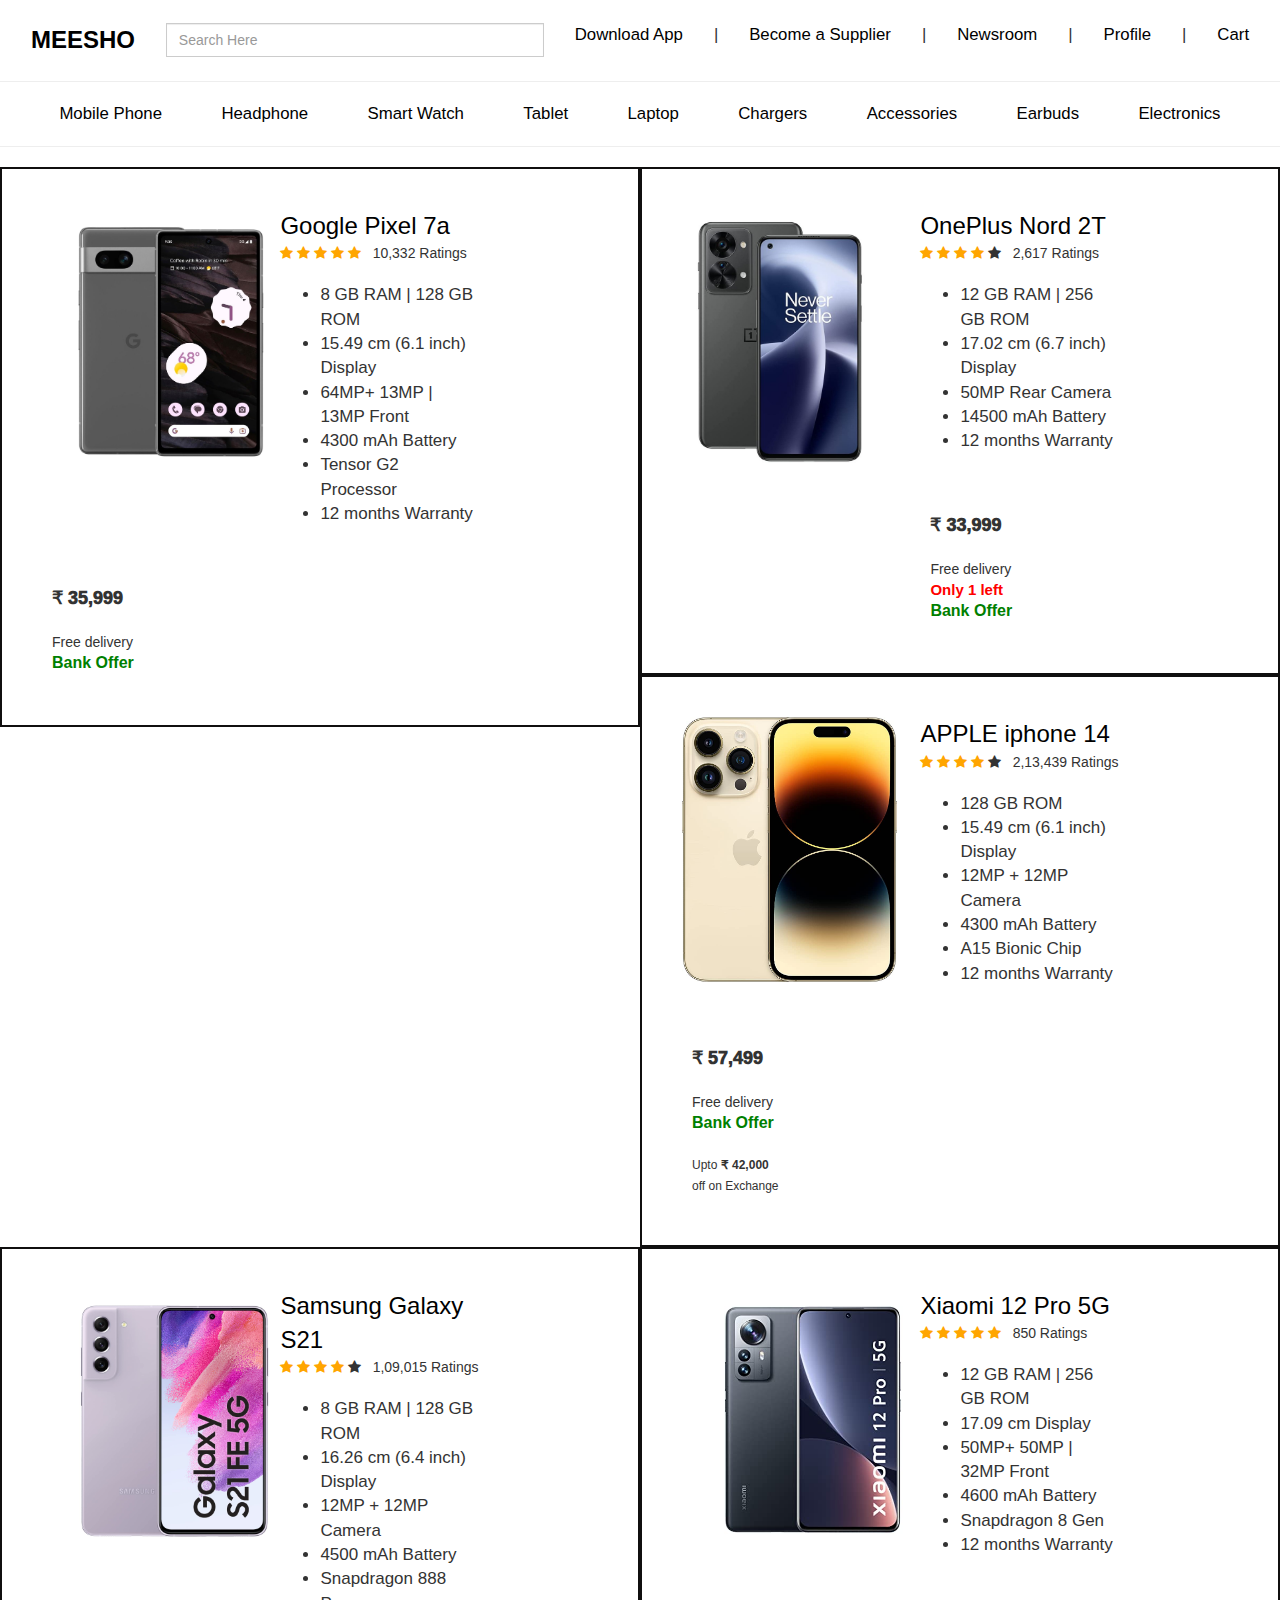
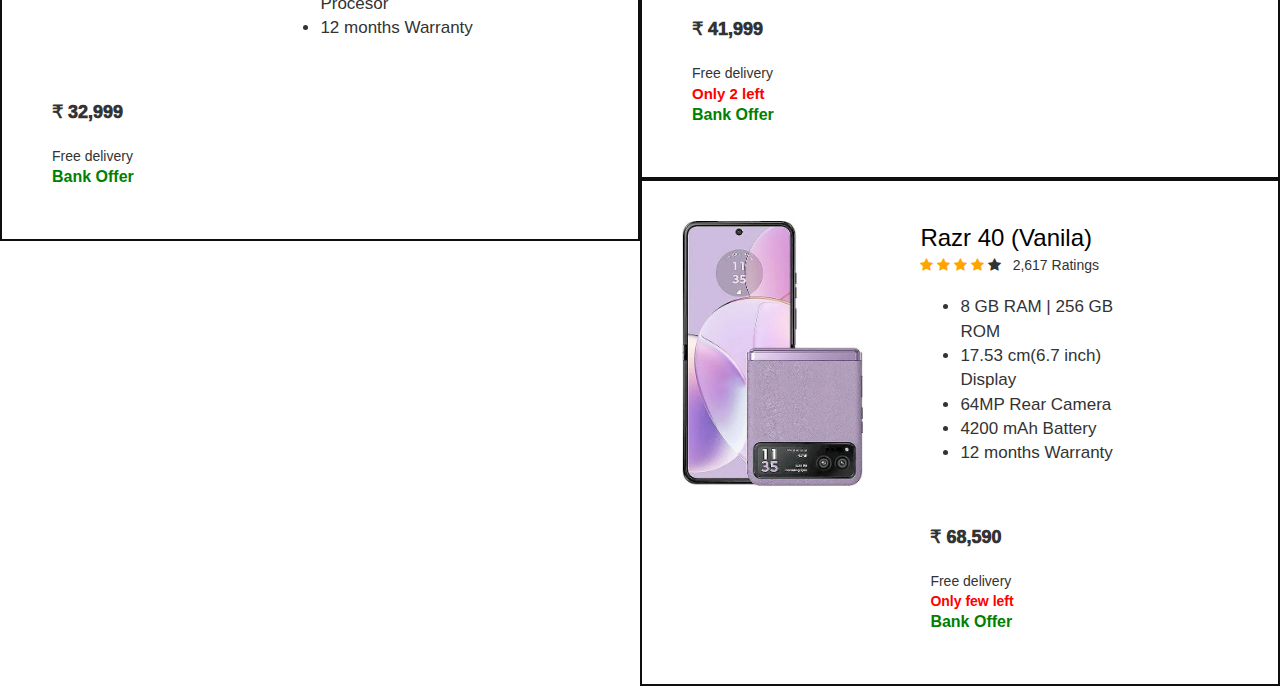
<file: index.html>
<!DOCTYPE html>
<html>

<head>
    <link rel="stylesheet" href="style-Homepage.css">
    <link rel="stylesheet" href="https://maxcdn.bootstrapcdn.com/bootstrap/3.4.1/css/bootstrap.min.css">
    <link rel="stylesheet" href="https://cdnjs.cloudflare.com/ajax/libs/font-awesome/4.7.0/css/font-awesome.min.css">
    <title>Home Page</title>
    <link rel="icon" type="image/x-icon" href="../images/icons/icons8-buying-48.png">
</head>

<body>
    <div class="div-nav1">
        <nav class="flex-container">
            <div><a href="./index.html" class="logo-name"
                    style="font-family:Verdana, Geneva, Tahoma, sans-serif; font-weight: 900; font-size: x-large; text-decoration: none;">MEESHO</a>
            </div>
            <div class="input-group">

                <input id="search-focus" type="search" id="form1" class="form-control"
                    placeholder="Search Here" />

            </div>
            <div><a href="#" style={{text-decoration: none}}>Download App</a></div> |
            <div><a href="#" style="text-decoration: none;">Become a Supplier</a></div> |
            <div><a href="#" style="text-decoration: none;">Newsroom</a></div> |
            <div>
                <a href="./Profile/profile.html" style="text-decoration: none;">Profile</a>
                <!--<svg src = "icons8-test-account-30.png" iconsize="20"></svg>-->
            </div> |
            <div><a href="./cart/cart.html" style="text-decoration: none;">Cart</a></div>

        </nav>

    </div>
    <hr>
    <div>
        <nav class="flex-container">
            <div><a href="#" class="none_underline" style="text-decoration: none;">Mobile Phone</a></div>
            <div><a href="#" style="text-decoration: none;">Headphone</a></div>
            <div><a href="#" style="text-decoration: none;">Smart Watch</a></div>
            <div><a href="#" style="text-decoration: none;">Tablet</a></div>
            <div><a href="#" style="text-decoration: none;">Laptop</a></div>
            <div><a href="#" style="text-decoration: none;">Chargers</a></div>
            <div><a href="#" style="text-decoration: none;">Accessories</a></div>
            <div><a href="#" style="text-decoration: none;">Earbuds</a></div>
            <div><a href="#" style="text-decoration: none;">Electronics</a></div>

        </nav>

    </div>
    <hr>
    <div>
        <div class="Products">
            <!--Product1-->
            <div class="float-child ">
                
                <div class="float-child1 ">
                    <img class="img-class" src="./images/Products/google-7a.jpg" alt="google-7a">
                </div>
                <div class="float-child1 ">
                    <a href="./Detailed-Products/google-pixel-7a.html" style="font-size:x-large; text-decoration: none; color: black;">Google Pixel 7a</a>
                    <br>
                    <span class="fa fa-star checked"></span>
                    <span class="fa fa-star checked"></span>
                    <span class="fa fa-star checked"></span>
                    <span class="fa fa-star checked"></span>
                    <span class="fa fa-star checked"></span> &nbsp;
                    <span>10,332 Ratings</span>
                    <br><br>
                    <ul class="ul-element">
                        <li>8 GB RAM | 128 GB ROM</li>
                        <li>15.49 cm (6.1 inch) Display</li>
                        <li>64MP+ 13MP | 13MP Front</li>
                        <li>4300 mAh Battery</li>
                        <li>Tensor G2 Processor</li>
                        <li>12 months Warranty</li>
                    </ul>

                </div>
                <div style="float: left; padding: 30px; font-size: 14px;">
                    <span style="font-weight:1000; font-size: large;">&#8377 35,999</span><br>
                    <br>
                    <span>Free delivery</span><br>

                    <!--<span style="font-weight: bold; color: red  ; font-size: 15px;">Only 1 left</span><br>-->

                    <span style="font-weight: bold ; color:green; font-size: 16px;">Bank Offer</span>

                </div>


            </div>

            <!--product2-->
            <div class="float-child ">
                
                <div class="float-child1 ">
                    <img class="img-class" src="./images/Products/OnePlusNord2T.jpg" alt="OnePlusNord2T">
                </div>
                <div class="float-child1 ">
                    <a href="./Detailed-Products/oneplus-nord-2t.html" style="font-size:x-large; text-decoration: none; color: black;">OnePlus Nord 2T</a>
                    <br>
                    <span class="fa fa-star checked"></span>
                    <span class="fa fa-star checked"></span>
                    <span class="fa fa-star checked"></span>
                    <span class="fa fa-star checked"></span>
                    <span class="fa fa-star"></span> &nbsp;
                    <span>2,617 Ratings</span>
                    <br><br>
                    <ul class="ul-element">
                        <li>12 GB RAM | 256 GB ROM</li>
                        <li>17.02 cm (6.7 inch) Display</li>
                        <li>50MP Rear Camera</li>
                        <li>14500 mAh Battery</li>
                        <li>12 months Warranty</li>
                    </ul>

                </div>
                <div style="float: left; padding: 30px; font-size: 14px;">
                    <span style="font-weight:1000; font-size: large;">&#8377 33,999</span><br>
                    <br>
                    <span>Free delivery</span><br>

                    <span style="font-weight: bold; color: red  ; font-size: 15px;">Only 1 left</span><br>

                    <span style="font-weight: bold ; color: green; font-size: 16px;">Bank Offer</span>

                </div>


            </div>
        </div>
        <div class="Products">
            <!--Product3-->
            <div class="float-child ">
                
                <div class="float-child1 ">
                    <img class="img-class" src="./images/Products/apple-14.jpg" alt="google-7a">
                </div>
                <div class="float-child1 ">
                    <a href="./Detailed-Products/apple-iphone-14.html" style="font-size:x-large; text-decoration: none; color: black;">APPLE iphone 14</a>
                    <br>
                    <span class="fa fa-star checked"></span>
                    <span class="fa fa-star checked"></span>
                    <span class="fa fa-star checked"></span>
                    <span class="fa fa-star checked"></span>
                    <span class="fa fa-star "></span> &nbsp;
                    <span>2,13,439 Ratings</span>
                    <br><br>
                    <ul class="ul-element">
                        <li>128 GB ROM</li>
                        <li>15.49 cm (6.1 inch) Display</li>
                        <li>12MP + 12MP Camera</li>
                        <li>4300 mAh Battery</li>
                        <li>A15 Bionic Chip</li>
                        <li>12 months Warranty</li>
                    </ul>

                </div>
                <div style="float: left; padding: 30px; font-size: 14px;">
                    <span style="font-weight:1000; font-size: large;">&#8377 57,499</span><br>
                    <br>
                    <span>Free delivery</span><br>

                    <!--<span style="font-weight: bold; color: red  ; font-size: 15px;">Only 1 left</span><br>-->

                    <span style="font-weight: bold ; color: green; font-size: 16px;">Bank Offer</span><br><br>
                    <span style="font-size: 12px;">Upto <b>&#8377 42,000 </b> <br>off on Exchange</span><br>

                </div>


            </div>

            <!--product4-->
            <div class="float-child ">
                
                <div class="float-child1 ">
                    <img class="img-class" src="./images/Products/samsung-galaxy-s21.jpg" alt="OnePlusNord2T">
                </div>
                <div class="float-child1 ">
                    <a href="./Detailed-Products/samsung-galaxy-s21.html" style="font-size:x-large; text-decoration: none; color: black;">Samsung Galaxy S21</a>
                    <br>
                    <span class="fa fa-star checked"></span>
                    <span class="fa fa-star checked"></span>
                    <span class="fa fa-star checked"></span>
                    <span class="fa fa-star checked"></span>
                    <span class="fa fa-star"></span> &nbsp;
                    <span>1,09,015 Ratings</span>
                    <br><br>
                    <ul class="ul-element">
                        <li>8 GB RAM | 128 GB ROM</li>
                        <li>16.26 cm (6.4 inch) Display</li>
                        <li>12MP + 12MP Camera</li>
                        <li>4500 mAh Battery</li>
                        <li>Snapdragon 888 Procesor</li>
                        <li>12 months Warranty</li>
                    </ul>

                </div>
                <div style="float: left; padding: 30px; font-size: 14px;">
                    <span style="font-weight:1000; font-size: large;">&#8377 32,999</span><br>
                    <br>
                    <span>Free delivery</span><br>

                    <!--<span style="font-weight: bold; color: red  ; font-size: 15px;">Only 1 left</span><br>-->

                    <span style="font-weight: bold ; color: green; font-size: 16px;">Bank Offer</span>

                </div>


            </div>
        </div>

        <div class="Products">
            <!--Product5-->
            <div class="float-child ">
                
                <div class="float-child1 ">
                    <img class="img-class" src="./images/Products/xiaomi-12-pro.jpg" alt="xiaomi-12-pro">
                </div>
                <div class="float-child1 ">
                    <a href="./Detailed-Products/xiaomi-12-pro.html" style="font-size:x-large; text-decoration: none; color: black;">Xiaomi 12 Pro 5G</a>
                    <br>
                    <span class="fa fa-star checked"></span>
                    <span class="fa fa-star checked"></span>
                    <span class="fa fa-star checked"></span>
                    <span class="fa fa-star checked"></span>
                    <span class="fa fa-star checked"></span> &nbsp;
                    <span>850 Ratings</span>
                    <br><br>
                    <ul class="ul-element">
                        <li>12 GB RAM | 256 GB ROM</li>
                        <li>17.09 cm  Display</li>
                        <li>50MP+ 50MP | 32MP Front</li>
                        <li>4600 mAh Battery</li>
                        <li>Snapdragon 8 Gen </li>
                        <li>12 months Warranty</li>
                    </ul>

                </div>
                <div style="float: left; padding: 30px; font-size: 14px;">
                    <span style="font-weight:1000; font-size: large;">&#8377 41,999</span><br>
                    <br>
                    <span>Free delivery</span><br>

                    <span style="font-weight: bold; color: red  ; font-size: 15px;">Only 2 left</span><br>

                    <span style="font-weight: bold ; color: green; font-size: 16px;">Bank Offer</span>

                </div>


            </div>

            <!--product6-->
            <div class="float-child ">
                
                <div class="float-child1 ">
                    <img class="img-class" src="./images/Products/razr.jpg" alt="OnePlusNord2T">
                </div>
                <div class="float-child1 ">
                    <a href="./Detailed-Products/razr-40.html" style="font-size:x-large; text-decoration: none; color: black;">Razr 40 (Vanila)</a>
                    <br>
                    <span class="fa fa-star checked"></span>
                    <span class="fa fa-star checked"></span>
                    <span class="fa fa-star checked"></span>
                    <span class="fa fa-star checked"></span>
                    <span class="fa fa-star"></span> &nbsp;
                    <span>2,617 Ratings</span>
                    <br><br>
                    <ul class="ul-element">
                        <li>8 GB RAM | 256 GB ROM</li>
                        <li>17.53 cm(6.7 inch) Display</li>
                        <li>64MP Rear Camera</li>
                        <li>4200 mAh Battery</li>
                        <li>12 months Warranty</li>
                    </ul>

                </div>
                <div style="float: left; padding: 30px; font-size: 14px;">
                    <span style="font-weight:1000; font-size: large;">&#8377 68,590</span><br>
                    <br>
                    <span>Free delivery</span><br>

                    <span style="font-weight: bold; color: red  ; font-size: 14px;">Only few left</span><br>

                    <span style="font-weight: bold ; color: green; font-size: 16px;">Bank Offer</span>

                </div>


            </div>
        </div>
    </div>



</body>

</html>
</file>
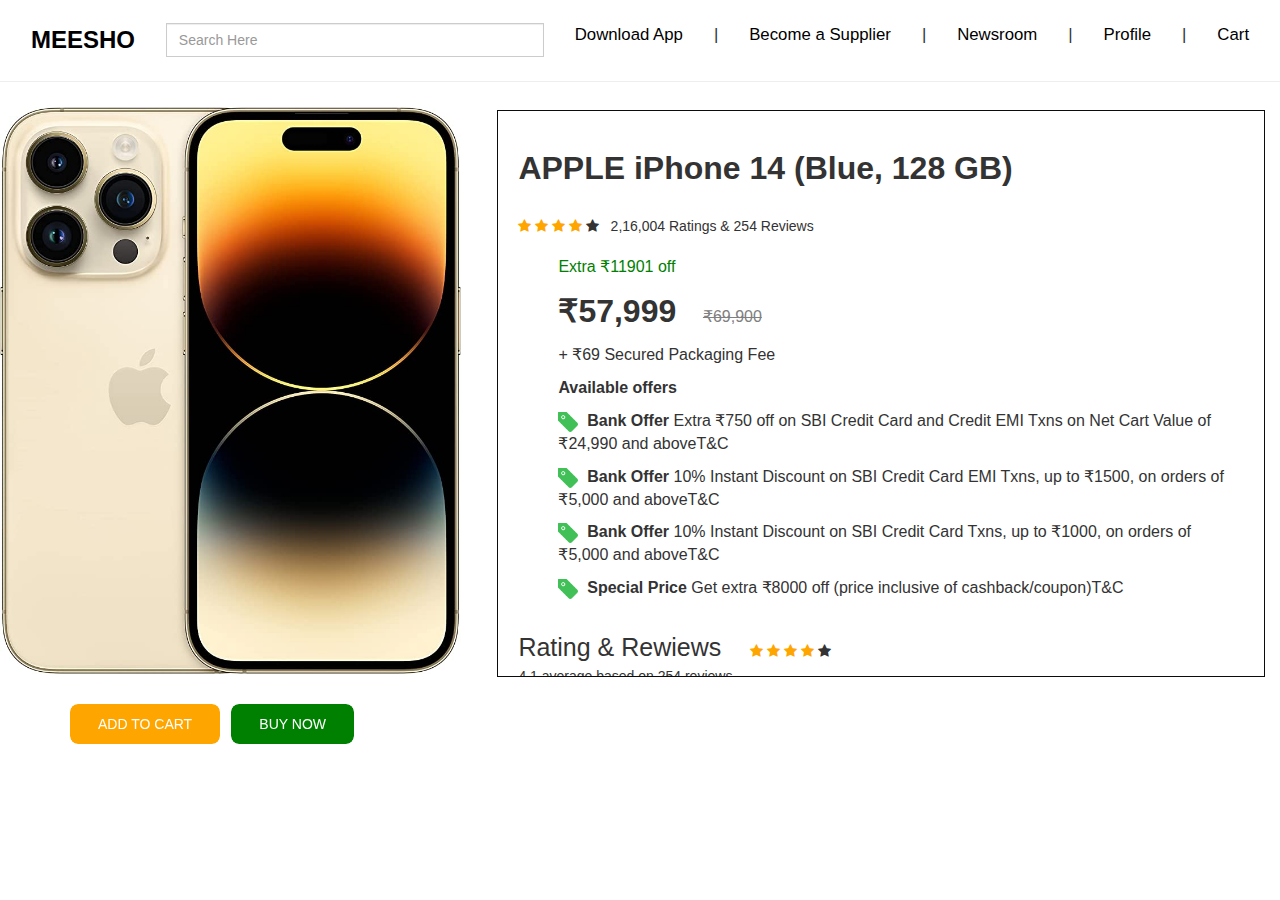
<file: Detailed-Products/apple-iphone-14.html>
<!DOCTYPE html>
<html>

<head>
    <title>APPLE iphone 14</title>
    <link rel="icon" type="image/x-icon" href="../images/icons/icons8-buying-48.png">
    <link rel="stylesheet" href="./style-google.css">
    <link rel="stylesheet" href="https://maxcdn.bootstrapcdn.com/bootstrap/3.4.1/css/bootstrap.min.css">
    <link rel="stylesheet" href="https://cdnjs.cloudflare.com/ajax/libs/font-awesome/4.7.0/css/font-awesome.min.css">
</head>

<body>
    <div class="div-nav1">
        <nav class="flex-container">
            <div><a href="../index.html" class="logo-name"
                    style="font-family:Verdana, Geneva, Tahoma, sans-serif; font-weight: 900; font-size: x-large; text-decoration: none;">MEESHO</a>
            </div>
            <div class="input-group">

                <input id="search-focus" type="search" id="form1" class="form-control"
                    placeholder="Search Here" />

            </div>
            <div><a href="#" style="text-decoration: none;">Download App</a></div> |
            <div><a href="#" style="text-decoration: none;">Become a Supplier</a></div> |
            <div><a href="#" style="text-decoration: none;">Newsroom</a></div> |
            <div>
                <a href="../Profile/profile.html" style="text-decoration: none;">Profile</a>
                <!--<svg src = "icons8-test-account-30.png" iconsize="20"></svg>-->
            </div> |
            <div><a href="../cart/cart.html" style="text-decoration: none;">Cart</a></div>

        </nav>

    </div>
    <hr>

    <div style="display: flex;">
        <div class="img-div">
            <div>
                <img class="img-class" style={{ marginLeft: '1.5cm' }}  src="../images/Products/apple-14.jpg" alt="">
            </div>
            <div>
                <button class="button" style="margin-left: 70px;margin-top: 30px;">ADD TO CART</button>
                <button class="button" style="float: right;background:green; margin-right: 30px;margin-top: 30px;">BUY
                    NOW</button>
            </div>
        </div>

        <div class="content-div">
            <h3 style="font-weight: bolder; font-size: xx-large;"> APPLE iPhone 14 (Blue, 128 GB)</h3>
            <br>
            <span class="fa fa-star checked"></span>
            <span class="fa fa-star checked"></span>
            <span class="fa fa-star checked"></span>
            <span class="fa fa-star checked"></span>
            <span class="fa fa-star "></span> &nbsp;
            <span>2,16,004 Ratings & 254 Reviews</span>
            <br><br>

            <ul>
                <li style="color: green;">Extra ₹11901 off</li>
                <li style="font-size: xx-large; font-weight: bold;">₹57,999 &nbsp; <del
                        style="font-size: medium;font-weight:100 ; color: grey;">₹69,900</del></li>
                <!--<li style="color: green;" >18% off</li>-->
                <li>+ ₹69 Secured Packaging Fee</li>
                <li style="font-weight: bold;">Available offers</li>
                <li> <img style="height: 20px;" src="../images/icons/icons8-label-32.png" alt=""> &nbsp;<b>Bank
                        Offer</b> Extra ₹750 off on SBI Credit Card and Credit EMI Txns on Net Cart Value of ₹24,990 and
                    aboveT&C</li>
                <li><img style="height: 20px;" src="../images/icons/icons8-label-32.png" alt=""> &nbsp;<b>Bank Offer</b>
                    10% Instant Discount on SBI Credit Card EMI Txns, up to ₹1500, on orders of ₹5,000 and aboveT&C</li>
                <li><img style="height: 20px;" src="../images/icons/icons8-label-32.png" alt=""> &nbsp;<b>Bank Offer</b>
                    10% Instant Discount on SBI Credit Card Txns, up to ₹1000, on orders of ₹5,000 and aboveT&C</li>
                <li><img style="height: 20px;" src="../images/icons/icons8-label-32.png" alt=""> &nbsp;<b>Special
                        Price</b> Get extra ₹8000 off (price inclusive of cashback/coupon)T&C</li>
            </ul>
            <br>
            <span class="heading">Rating & Rewiews</span>
            <span class="fa fa-star checked"></span>
            <span class="fa fa-star checked"></span>
            <span class="fa fa-star checked"></span>
            <span class="fa fa-star checked"></span>
            <span class="fa fa-star"></span>
            <p>4.1 average based on 254 reviews.</p>
            <hr style="border:3px solid #f1f1f1">

            <div class="row" style="margin-left: 10px; margin-right: 10px;">
                <div class="side">
                    <div>5 star</div>
                </div>
                <div class="middle">
                    <div class="bar-container">
                        <div class="bar-5"></div>
                    </div>
                </div>
                <div class="side right">
                    <div>150</div>
                </div>
                <div class="side">
                    <div>4 star</div>
                </div>
                <div class="middle">
                    <div class="bar-container">
                        <div class="bar-4"></div>
                    </div>
                </div>
                <div class="side right">
                    <div>63</div>
                </div>
                <div class="side">
                    <div>3 star</div>
                </div>
                <div class="middle">
                    <div class="bar-container">
                        <div class="bar-3"></div>
                    </div>
                </div>
                <div class="side right">
                    <div>15</div>
                </div>
                <div class="side">
                    <div>2 star</div>
                </div>
                <div class="middle">
                    <div class="bar-container">
                        <div class="bar-2"></div>
                    </div>
                </div>
                <div class="side right">
                    <div>6</div>
                </div>
                <div class="side">
                    <div>1 star</div>
                </div>
                <div class="middle">
                    <div class="bar-container">
                        <div class="bar-1"></div>
                    </div>
                </div>
                <div class="side right">
                    <div>20</div>
                </div>
            </div>

        </div>

    </div>

</body>

</html>
</file>
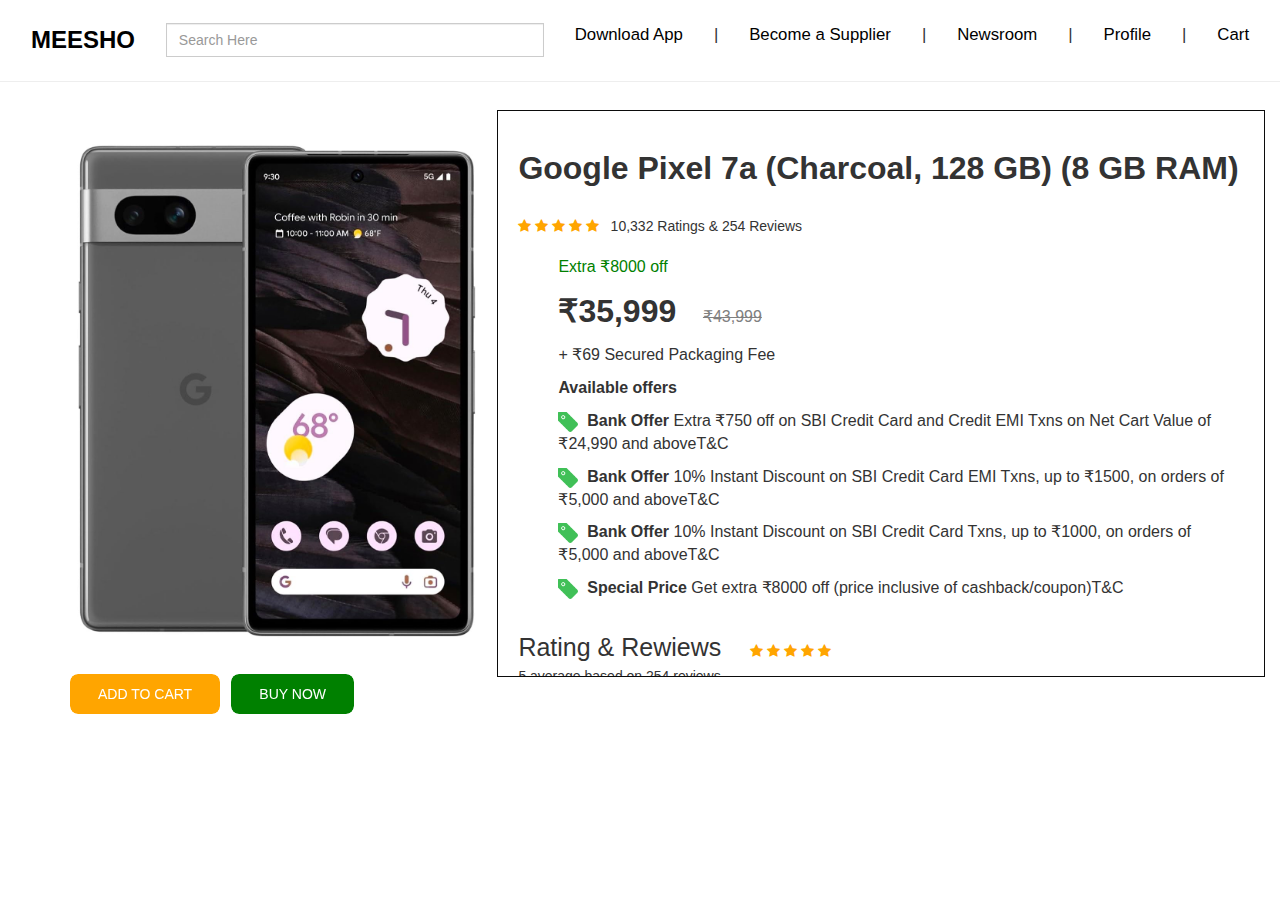
<file: Detailed-Products/google-pixel-7a.html>
<!DOCTYPE html>
<html>

<head>
    <title>Google Pixel 7a</title>
    <link rel="icon" type="image/x-icon" href="../images/icons/icons8-buying-48.png">
    <link rel="stylesheet" href="./style-google.css">
    <link rel="stylesheet" href="https://maxcdn.bootstrapcdn.com/bootstrap/3.4.1/css/bootstrap.min.css">
    <link rel="stylesheet" href="https://cdnjs.cloudflare.com/ajax/libs/font-awesome/4.7.0/css/font-awesome.min.css">
</head>

<body>
    <div class="div-nav1">
        <nav class="flex-container">
            <div><a href="../index.html" class="logo-name"
                    style="font-family:Verdana, Geneva, Tahoma, sans-serif; font-weight: 900; font-size: x-large; text-decoration: none;">MEESHO</a>
            </div>
            <div class="input-group">

                <input id="search-focus" type="search" id="form1" class="form-control"
                    placeholder="Search Here" />

            </div>
            <div><a href="#" style="text-decoration: none;">Download App</a></div> |
            <div><a href="#" style="text-decoration: none;">Become a Supplier</a></div> |
            <div><a href="#" style="text-decoration: none;">Newsroom</a></div> |
            <div>
                <a href="../Profile/profile.html" style="text-decoration: none;">Profile</a>
                <!--<svg src = "icons8-test-account-30.png" iconsize="20"></svg>-->
            </div> |
            <div><a href="../cart/cart.html" style="text-decoration: none;">Cart</a></div>

        </nav>

    </div>
    <hr>

    <div style="display: flex;">
        <div class="img-div">
            <div>
                <img class="img-class" src="../images/Products/google-7a.jpg" alt="">
            </div>
            <div>
                <button class="button" style="margin-left: 70px;">ADD TO CART</button>
                <button class="button" style="float: right;background:green; margin-right: 30px;">BUY NOW</button>
            </div>
        </div>

        <div class="content-div">
            <h3 style="font-weight: bolder; font-size: xx-large;">Google Pixel 7a (Charcoal, 128 GB) (8 GB RAM)</h3>
            <br>
            <span class="fa fa-star checked"></span>
            <span class="fa fa-star checked"></span>
            <span class="fa fa-star checked"></span>
            <span class="fa fa-star checked"></span>
            <span class="fa fa-star checked"></span> &nbsp;
            <span>10,332 Ratings & 254 Reviews</span>
            <br><br>

            <ul>
                <li style="color: green;">Extra ₹8000 off</li>
                <li style="font-size: xx-large; font-weight: bold;">₹35,999 &nbsp; <del
                        style="font-size: medium;font-weight:100 ; color: grey;">₹43,999</del></li>
                <!--<li style="color: green;" >18% off</li>-->
                <li>+ ₹69 Secured Packaging Fee</li>
                <li style="font-weight: bold;">Available offers</li>
                <li> <img style="height: 20px;" src="../images/icons/icons8-label-32.png" alt=""> &nbsp;<b>Bank
                        Offer</b> Extra ₹750 off on SBI Credit Card and Credit EMI Txns on Net Cart Value of ₹24,990 and
                    aboveT&C</li>
                <li><img style="height: 20px;" src="../images/icons/icons8-label-32.png" alt=""> &nbsp;<b>Bank Offer</b>
                    10% Instant Discount on SBI Credit Card EMI Txns, up to ₹1500, on orders of ₹5,000 and aboveT&C</li>
                <li><img style="height: 20px;" src="../images/icons/icons8-label-32.png" alt=""> &nbsp;<b>Bank Offer</b>
                    10% Instant Discount on SBI Credit Card Txns, up to ₹1000, on orders of ₹5,000 and aboveT&C</li>
                <li><img style="height: 20px;" src="../images/icons/icons8-label-32.png" alt=""> &nbsp;<b>Special
                        Price</b> Get extra ₹8000 off (price inclusive of cashback/coupon)T&C</li>
            </ul>
            <br>
            <span class="heading">Rating & Rewiews</span>
            <span class="fa fa-star checked"></span>
            <span class="fa fa-star checked"></span>
            <span class="fa fa-star checked"></span>
            <span class="fa fa-star checked"></span>
            <span class="fa fa-star checked"></span>
            <p>5 average based on 254 reviews.</p>
            <hr style="border:3px solid #f1f1f1">

            <div class="row" style="margin-left: 10px; margin-right: 10px;">
                <div class="side">
                    <div>5 star</div>
                </div>
                <div class="middle">
                    <div class="bar-container">
                        <div class="bar-5"></div>
                    </div>
                </div>
                <div class="side right">
                    <div>150</div>
                </div>
                <div class="side">
                    <div>4 star</div>
                </div>
                <div class="middle">
                    <div class="bar-container">
                        <div class="bar-4"></div>
                    </div>
                </div>
                <div class="side right">
                    <div>63</div>
                </div>
                <div class="side">
                    <div>3 star</div>
                </div>
                <div class="middle">
                    <div class="bar-container">
                        <div class="bar-3"></div>
                    </div>
                </div>
                <div class="side right">
                    <div>15</div>
                </div>
                <div class="side">
                    <div>2 star</div>
                </div>
                <div class="middle">
                    <div class="bar-container">
                        <div class="bar-2"></div>
                    </div>
                </div>
                <div class="side right">
                    <div>6</div>
                </div>
                <div class="side">
                    <div>1 star</div>
                </div>
                <div class="middle">
                    <div class="bar-container">
                        <div class="bar-1"></div>
                    </div>
                </div>
                <div class="side right">
                    <div>20</div>
                </div>
            </div>

        </div>

    </div>

</body>

</html>
</file>
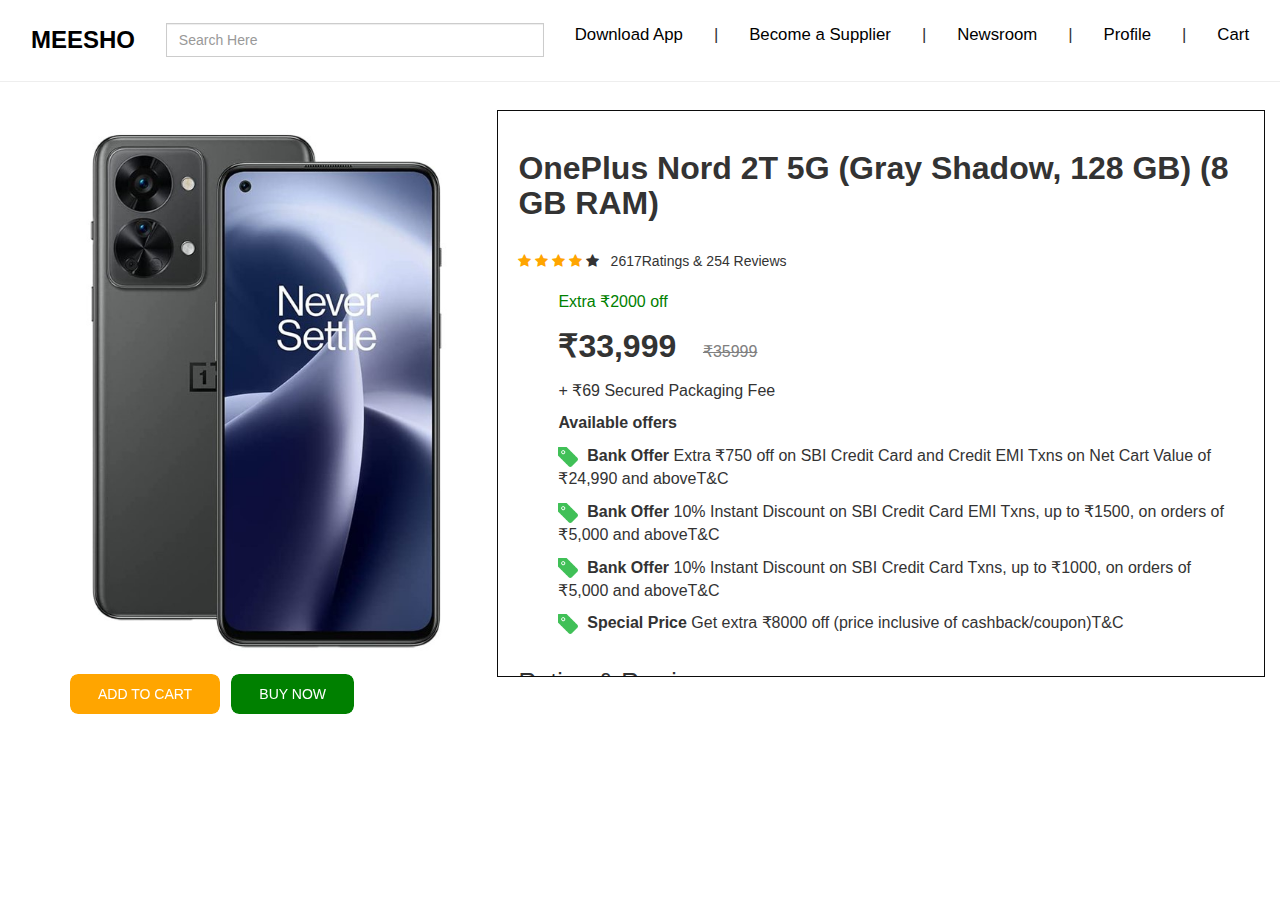
<file: Detailed-Products/oneplus-nord-2t.html>
<!DOCTYPE html>
<html>

<head>
    <title>OnePlus Nord 2T</title>
    <link rel="icon" type="image/x-icon" href="../images/icons/icons8-buying-48.png">
    <link rel="stylesheet" href="./style-google.css">
    <link rel="stylesheet" href="https://maxcdn.bootstrapcdn.com/bootstrap/3.4.1/css/bootstrap.min.css">
    <link rel="stylesheet" href="https://cdnjs.cloudflare.com/ajax/libs/font-awesome/4.7.0/css/font-awesome.min.css">
</head>

<body>
    <div class="div-nav1">
        <nav class="flex-container">
            <div><a href="../index.html" class="logo-name"
                    style="font-family:Verdana, Geneva, Tahoma, sans-serif; font-weight: 900; font-size: x-large; text-decoration: none;">MEESHO</a>
            </div>
            <div class="input-group">

                <input id="search-focus" type="search" id="form1" class="form-control"
                    placeholder="Search Here" />

            </div>
            <div><a href="#" style="text-decoration: none;">Download App</a></div> |
            <div><a href="#" style="text-decoration: none;">Become a Supplier</a></div> |
            <div><a href="#" style="text-decoration: none;">Newsroom</a></div> |
            <div>
                <a href="../Profile/profile.html" style="text-decoration: none;">Profile</a>
                <!--<svg src = "icons8-test-account-30.png" iconsize="20"></svg>-->
            </div> |
            <div><a href="../cart/cart.html" style="text-decoration: none;">Cart</a></div>

        </nav>

    </div>
    <hr>

    <div style="display: flex;">
        <div class="img-div">
            <div>
                <img class="img-class" style="margin-left: 1.5cm;" src="../images/Products/OnePlusNord2T.jpg" alt="">
            </div>
            <div>
                <button class="button" style="margin-left: 70px;">ADD TO CART</button>
                <button class="button" style="float: right;background:green; margin-right: 30px;">BUY NOW</button>
            </div>
        </div>

        <div class="content-div">
            <h3 style="font-weight: bolder; font-size: xx-large;"> OnePlus Nord 2T 5G (Gray Shadow, 128 GB) (8 GB RAM)
            </h3>
            <br>
            <span class="fa fa-star checked"></span>
            <span class="fa fa-star checked"></span>
            <span class="fa fa-star checked"></span>
            <span class="fa fa-star checked"></span>
            <span class="fa fa-star "></span> &nbsp;
            <span>2617Ratings & 254 Reviews</span>
            <br><br>

            <ul>
                <li style="color: green;">Extra ₹2000 off</li>
                <li style="font-size: xx-large; font-weight: bold;">₹33,999 &nbsp; <del
                        style="font-size: medium;font-weight:100 ; color: grey;">₹35999</del></li>
                <!--<li style="color: green;" >18% off</li>-->
                <li>+ ₹69 Secured Packaging Fee</li>
                <li style="font-weight: bold;">Available offers</li>
                <li> <img style="height: 20px;" src="../images/icons/icons8-label-32.png" alt=""> &nbsp;<b>Bank
                        Offer</b> Extra ₹750 off on SBI Credit Card and Credit EMI Txns on Net Cart Value of ₹24,990 and
                    aboveT&C</li>
                <li><img style="height: 20px;" src="../images/icons/icons8-label-32.png" alt=""> &nbsp;<b>Bank Offer</b>
                    10% Instant Discount on SBI Credit Card EMI Txns, up to ₹1500, on orders of ₹5,000 and aboveT&C</li>
                <li><img style="height: 20px;" src="../images/icons/icons8-label-32.png" alt=""> &nbsp;<b>Bank Offer</b>
                    10% Instant Discount on SBI Credit Card Txns, up to ₹1000, on orders of ₹5,000 and aboveT&C</li>
                <li><img style="height: 20px;" src="../images/icons/icons8-label-32.png" alt=""> &nbsp;<b>Special
                        Price</b> Get extra ₹8000 off (price inclusive of cashback/coupon)T&C</li>
            </ul>
            <br>
            <span class="heading">Rating & Rewiews</span>
            <span class="fa fa-star checked"></span>
            <span class="fa fa-star checked"></span>
            <span class="fa fa-star checked"></span>
            <span class="fa fa-star checked"></span>
            <span class="fa fa-star"></span>
            <p>4.1 average based on 254 reviews.</p>
            <hr style="border:3px solid #f1f1f1">

            <div class="row" style="margin-left: 10px; margin-right: 10px;">
                <div class="side">
                    <div>5 star</div>
                </div>
                <div class="middle">
                    <div class="bar-container">
                        <div class="bar-5"></div>
                    </div>
                </div>
                <div class="side right">
                    <div>150</div>
                </div>
                <div class="side">
                    <div>4 star</div>
                </div>
                <div class="middle">
                    <div class="bar-container">
                        <div class="bar-4"></div>
                    </div>
                </div>
                <div class="side right">
                    <div>63</div>
                </div>
                <div class="side">
                    <div>3 star</div>
                </div>
                <div class="middle">
                    <div class="bar-container">
                        <div class="bar-3"></div>
                    </div>
                </div>
                <div class="side right">
                    <div>15</div>
                </div>
                <div class="side">
                    <div>2 star</div>
                </div>
                <div class="middle">
                    <div class="bar-container">
                        <div class="bar-2"></div>
                    </div>
                </div>
                <div class="side right">
                    <div>6</div>
                </div>
                <div class="side">
                    <div>1 star</div>
                </div>
                <div class="middle">
                    <div class="bar-container">
                        <div class="bar-1"></div>
                    </div>
                </div>
                <div class="side right">
                    <div>20</div>
                </div>
            </div>

        </div>

    </div>

</body>

</html>
</file>
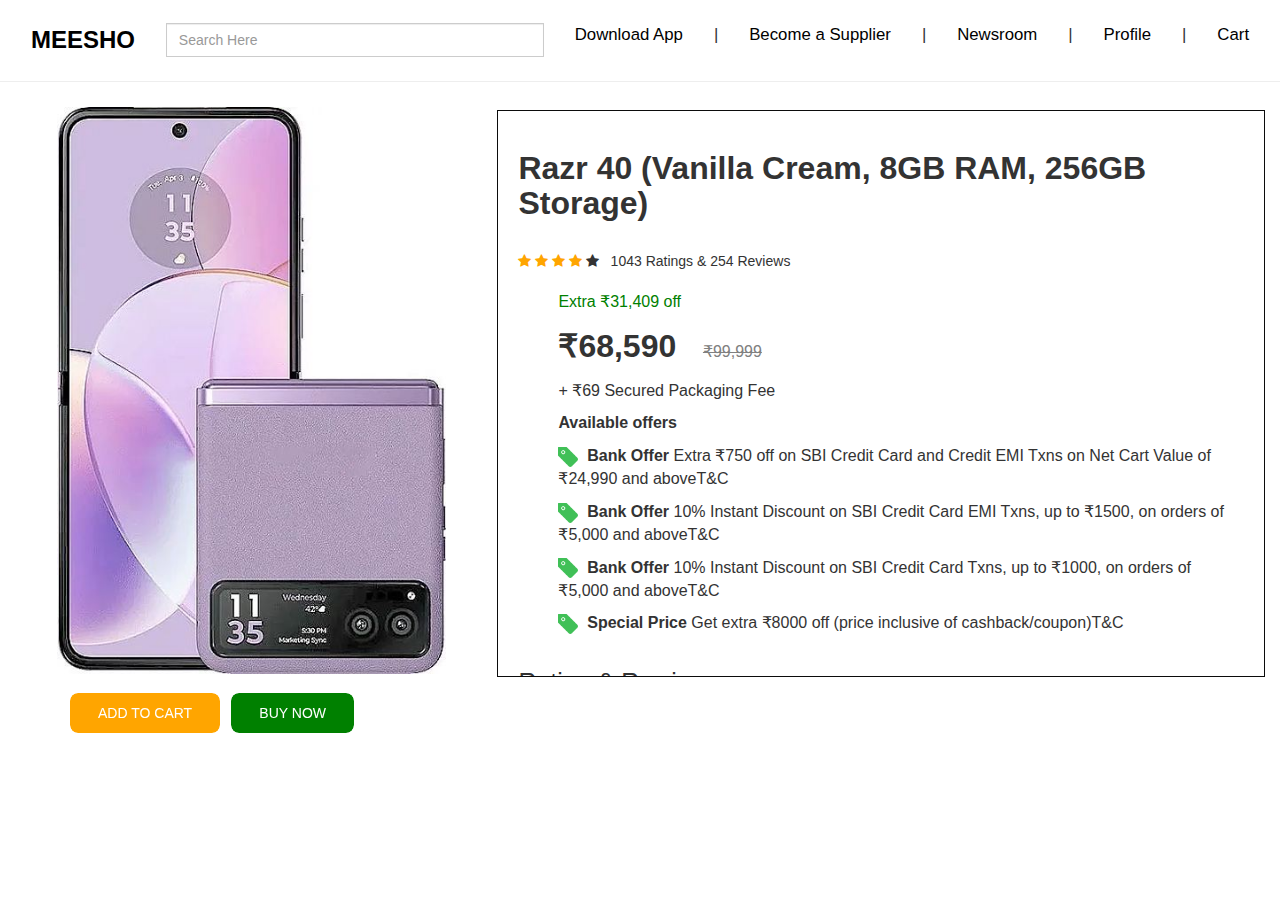
<file: Detailed-Products/razr-40.html>
<!DOCTYPE html>
<html>

<head>
    <title>Razr 40</title>
    <link rel="icon" type="image/x-icon" href="../images/icons/icons8-buying-48.png">
    <link rel="stylesheet" href="./style-google.css">
    <link rel="stylesheet" href="https://maxcdn.bootstrapcdn.com/bootstrap/3.4.1/css/bootstrap.min.css">
    <link rel="stylesheet" href="https://cdnjs.cloudflare.com/ajax/libs/font-awesome/4.7.0/css/font-awesome.min.css">
</head>

<body>
    <div class="div-nav1">
        <nav class="flex-container">
            <div><a href="../index.html" class="logo-name"
                    style="font-family:Verdana, Geneva, Tahoma, sans-serif; font-weight: 900; font-size: x-large; text-decoration: none;">MEESHO</a>
            </div>
            <div class="input-group">

                <input id="search-focus" type="search" id="form1" class="form-control"
                    placeholder="Search Here" />

            </div>
            <div><a href="#" style="text-decoration: none;">Download App</a></div> |
            <div><a href="#" style="text-decoration: none;">Become a Supplier</a></div> |
            <div><a href="#" style="text-decoration: none;">Newsroom</a></div> |
            <div>
                <a href="../Profile/profile.html" style="text-decoration: none;">Profile</a>
                <!--<svg src = "icons8-test-account-30.png" iconsize="20"></svg>-->
            </div> |
            <div><a href="../cart/cart.html"style="text-decoration: none;">Cart</a></div>

        </nav>

    </div>
    <hr>

    <div style="display: flex;">
        <div class="img-div">
            <div>
                <img class="img-class" style="margin-left: 1.5cm;" src="../images/Products/razr.jpg" alt="">
            </div>
            <div>
                <button class="button" style="margin-left: 70px; margin-top: 0.5cm;">ADD TO CART</button>
                <button class="button" style="float: right;background:green; margin-right: 30px;margin-top: 0.5cm;">BUY
                    NOW</button>
            </div>
        </div>

        <div class="content-div">
            <h3 style="font-weight: bolder; font-size: xx-large;"> Razr 40 (Vanilla Cream, 8GB RAM, 256GB Storage)</h3>
            <br>
            <span class="fa fa-star checked"></span>
            <span class="fa fa-star checked"></span>
            <span class="fa fa-star checked"></span>
            <span class="fa fa-star checked"></span>
            <span class="fa fa-star "></span> &nbsp;
            <span>1043 Ratings & 254 Reviews</span>
            <br><br>

            <ul>
                <li style="color: green;">Extra ₹31,409 off</li>
                <li style="font-size: xx-large; font-weight: bold;">₹68,590 &nbsp; <del
                        style="font-size: medium;font-weight:100 ; color: grey;">₹99,999</del></li>
                <!--<li style="color: green;" >18% off</li>-->
                <li>+ ₹69 Secured Packaging Fee</li>
                <li style="font-weight: bold;">Available offers</li>
                <li> <img style="height: 20px;" src="../images/icons/icons8-label-32.png" alt=""> &nbsp;<b>Bank
                        Offer</b> Extra ₹750 off on SBI Credit Card and Credit EMI Txns on Net Cart Value of ₹24,990 and
                    aboveT&C</li>
                <li><img style="height: 20px;" src="../images/icons/icons8-label-32.png" alt=""> &nbsp;<b>Bank Offer</b>
                    10% Instant Discount on SBI Credit Card EMI Txns, up to ₹1500, on orders of ₹5,000 and aboveT&C</li>
                <li><img style="height: 20px;" src="../images/icons/icons8-label-32.png" alt=""> &nbsp;<b>Bank Offer</b>
                    10% Instant Discount on SBI Credit Card Txns, up to ₹1000, on orders of ₹5,000 and aboveT&C</li>
                <li><img style="height: 20px;" src="../images/icons/icons8-label-32.png" alt=""> &nbsp;<b>Special
                        Price</b> Get extra ₹8000 off (price inclusive of cashback/coupon)T&C</li>
            </ul>
            <br>
            <span class="heading">Rating & Rewiews</span>
            <span class="fa fa-star checked"></span>
            <span class="fa fa-star checked"></span>
            <span class="fa fa-star checked"></span>
            <span class="fa fa-star checked"></span>
            <span class="fa fa-star"></span>
            <p>4.1 average based on 254 reviews.</p>
            <hr style="border:3px solid #f1f1f1">

            <div class="row" style="margin-left: 10px; margin-right: 10px;">
                <div class="side">
                    <div>5 star</div>
                </div>
                <div class="middle">
                    <div class="bar-container">
                        <div class="bar-5"></div>
                    </div>
                </div>
                <div class="side right">
                    <div>150</div>
                </div>
                <div class="side">
                    <div>4 star</div>
                </div>
                <div class="middle">
                    <div class="bar-container">
                        <div class="bar-4"></div>
                    </div>
                </div>
                <div class="side right">
                    <div>63</div>
                </div>
                <div class="side">
                    <div>3 star</div>
                </div>
                <div class="middle">
                    <div class="bar-container">
                        <div class="bar-3"></div>
                    </div>
                </div>
                <div class="side right">
                    <div>15</div>
                </div>
                <div class="side">
                    <div>2 star</div>
                </div>
                <div class="middle">
                    <div class="bar-container">
                        <div class="bar-2"></div>
                    </div>
                </div>
                <div class="side right">
                    <div>6</div>
                </div>
                <div class="side">
                    <div>1 star</div>
                </div>
                <div class="middle">
                    <div class="bar-container">
                        <div class="bar-1"></div>
                    </div>
                </div>
                <div class="side right">
                    <div>20</div>
                </div>
            </div>

        </div>

    </div>

</body>

</html>
</file>
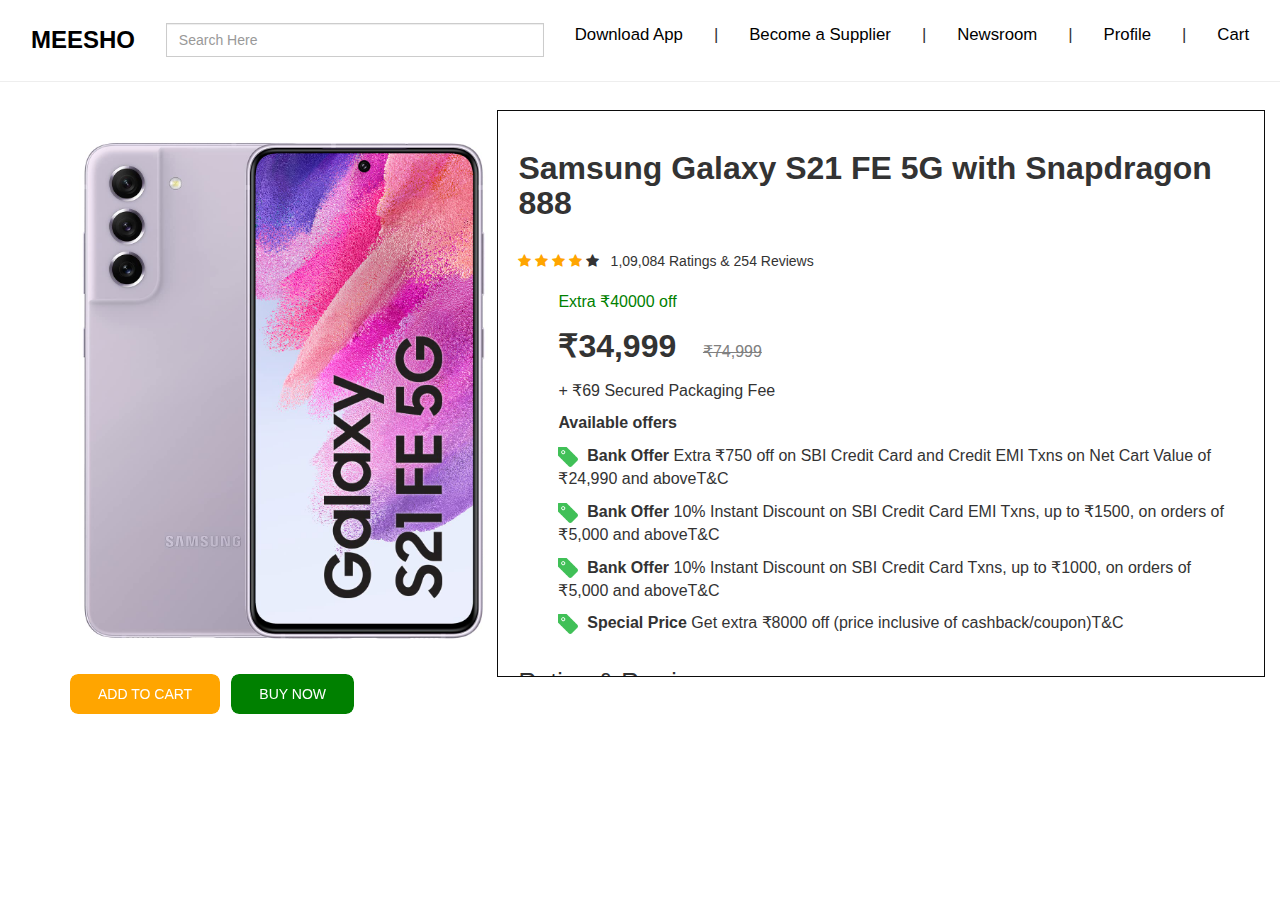
<file: Detailed-Products/samsung-galaxy-s21.html>
<!DOCTYPE html>
<html>

<head>
    <title>Samsung Galaxy S21</title>
    <link rel="icon" type="image/x-icon" href="../images/icons/icons8-buying-48.png">
    <link rel="stylesheet" href="./style-google.css">
    <link rel="stylesheet" href="https://maxcdn.bootstrapcdn.com/bootstrap/3.4.1/css/bootstrap.min.css">
    <link rel="stylesheet" href="https://cdnjs.cloudflare.com/ajax/libs/font-awesome/4.7.0/css/font-awesome.min.css">
</head>

<body>
    <div class="div-nav1">
        <nav class="flex-container">
            <div><a href="../index.html" class="logo-name"
                    style="font-family:Verdana, Geneva, Tahoma, sans-serif; font-weight: 900; font-size: x-large; text-decoration: none;">MEESHO</a>
            </div>
            <div class="input-group">

                <input id="search-focus" type="search" id="form1" class="form-control"
                    placeholder="Search Here" />

            </div>
            <div><a href="#" style="text-decoration: none;">Download App</a></div> |
            <div><a href="#" style="text-decoration: none;">Become a Supplier</a></div> |
            <div><a href="#" style="text-decoration: none;">Newsroom</a></div> |
            <div>
                <a href="../Profile/profile.html" style="text-decoration: none;">Profile</a>
                <!--<svg src = "icons8-test-account-30.png" iconsize="20"></svg>-->
            </div> |
            <div><a href="../cart/cart.html" style="text-decoration: none;">Cart</a></div>

        </nav>

    </div>
    <hr>

    <div style="display: flex;">
        <div class="img-div">
            <div>
                <img class="img-class" src="../images/Products/samsung-galaxy-s21.jpg" alt="">
            </div>
            <div>
                <button class="button" style="margin-left: 70px;">ADD TO CART</button>
                <button class="button" style="float: right;background:green; margin-right: 30px;">BUY NOW</button>
            </div>
        </div>

        <div class="content-div">
            <h3 style="font-weight: bolder; font-size: xx-large;"> Samsung Galaxy S21 FE 5G with Snapdragon 888</h3>
            <br>
            <span class="fa fa-star checked"></span>
            <span class="fa fa-star checked"></span>
            <span class="fa fa-star checked"></span>
            <span class="fa fa-star checked"></span>
            <span class="fa fa-star "></span> &nbsp;
            <span>1,09,084 Ratings & 254 Reviews</span>
            <br><br>

            <ul>
                <li style="color: green;">Extra ₹40000 off</li>
                <li style="font-size: xx-large; font-weight: bold;">₹34,999 &nbsp; <del
                        style="font-size: medium;font-weight:100 ; color: grey;">₹74,999</del></li>
                <!--<li style="color: green;" >18% off</li>-->
                <li>+ ₹69 Secured Packaging Fee</li>
                <li style="font-weight: bold;">Available offers</li>
                <li> <img style="height: 20px;" src="../images/icons/icons8-label-32.png" alt=""> &nbsp;<b>Bank
                        Offer</b> Extra ₹750 off on SBI Credit Card and Credit EMI Txns on Net Cart Value of ₹24,990 and
                    aboveT&C</li>
                <li><img style="height: 20px;" src="../images/icons/icons8-label-32.png" alt=""> &nbsp;<b>Bank Offer</b>
                    10% Instant Discount on SBI Credit Card EMI Txns, up to ₹1500, on orders of ₹5,000 and aboveT&C</li>
                <li><img style="height: 20px;" src="../images/icons/icons8-label-32.png" alt=""> &nbsp;<b>Bank Offer</b>
                    10% Instant Discount on SBI Credit Card Txns, up to ₹1000, on orders of ₹5,000 and aboveT&C</li>
                <li><img style="height: 20px;" src="../images/icons/icons8-label-32.png" alt=""> &nbsp;<b>Special
                        Price</b> Get extra ₹8000 off (price inclusive of cashback/coupon)T&C</li>
            </ul>
            <br>
            <span class="heading">Rating & Rewiews</span>
            <span class="fa fa-star checked"></span>
            <span class="fa fa-star checked"></span>
            <span class="fa fa-star checked"></span>
            <span class="fa fa-star checked"></span>
            <span class="fa fa-star"></span>
            <p>4.1 average based on 254 reviews.</p>
            <hr style="border:3px solid #f1f1f1">

            <div class="row" style="margin-left: 10px; margin-right: 10px;">
                <div class="side">
                    <div>5 star</div>
                </div>
                <div class="middle">
                    <div class="bar-container">
                        <div class="bar-5"></div>
                    </div>
                </div>
                <div class="side right">
                    <div>150</div>
                </div>
                <div class="side">
                    <div>4 star</div>
                </div>
                <div class="middle">
                    <div class="bar-container">
                        <div class="bar-4"></div>
                    </div>
                </div>
                <div class="side right">
                    <div>63</div>
                </div>
                <div class="side">
                    <div>3 star</div>
                </div>
                <div class="middle">
                    <div class="bar-container">
                        <div class="bar-3"></div>
                    </div>
                </div>
                <div class="side right">
                    <div>15</div>
                </div>
                <div class="side">
                    <div>2 star</div>
                </div>
                <div class="middle">
                    <div class="bar-container">
                        <div class="bar-2"></div>
                    </div>
                </div>
                <div class="side right">
                    <div>6</div>
                </div>
                <div class="side">
                    <div>1 star</div>
                </div>
                <div class="middle">
                    <div class="bar-container">
                        <div class="bar-1"></div>
                    </div>
                </div>
                <div class="side right">
                    <div>20</div>
                </div>
            </div>

        </div>

    </div>

</body>

</html>
</file>
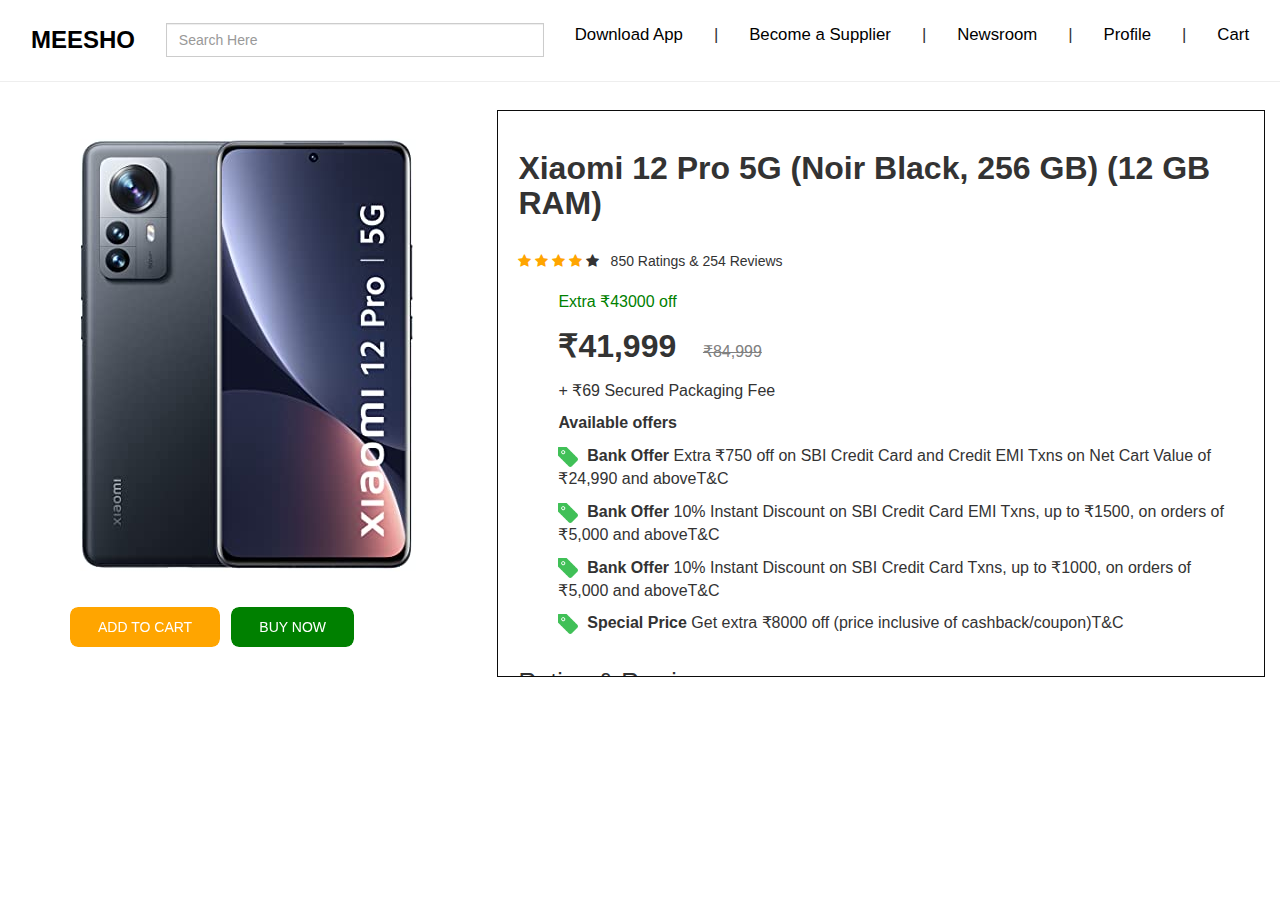
<file: Detailed-Products/xiaomi-12-pro.html>
<!DOCTYPE html>
<html>

<head>
    <title>Xiaomi 12 Pro 5G</title>
    <link rel="icon" type="image/x-icon" href="../images/icons/icons8-buying-48.png">
    <link rel="stylesheet" href="./style-google.css">
    <link rel="stylesheet" href="https://maxcdn.bootstrapcdn.com/bootstrap/3.4.1/css/bootstrap.min.css">
    <link rel="stylesheet" href="https://cdnjs.cloudflare.com/ajax/libs/font-awesome/4.7.0/css/font-awesome.min.css">
</head>

<body>
    <div class="div-nav1">
        <nav class="flex-container">
            <div><a href="../index.html" class="logo-name"
                    style="font-family:Verdana, Geneva, Tahoma, sans-serif; font-weight: 900; font-size: x-large; text-decoration: none;">MEESHO</a>
            </div>
            <div class="input-group">

                <input id="search-focus" type="search" id="form1" class="form-control"
                    placeholder="Search Here" />

            </div>
            <div><a href="#" style="text-decoration: none;">Download App</a></div> |
            <div><a href="#" style="text-decoration: none;">Become a Supplier</a></div> |
            <div><a href="#" style="text-decoration: none;">Newsroom</a></div> |
            <div>
                <a href="../Profile/profile.html" style="text-decoration: none;">Profile</a>
                <!--<svg src = "icons8-test-account-30.png" iconsize="20"></svg>-->
            </div> |
            <div><a href="../cart/cart.html" style="text-decoration: none;">Cart</a></div>

        </nav>

    </div>
    <hr>

    <div style="display: flex;">
        <div class="img-div">
            <div>
                <img class="img-class" style="" src="../images/Products/xiaomi-12-pro.jpg" alt="">
            </div>
            <div>
                
                <button class="button" style="margin-left: 70px;">ADD TO CART</button>
                <button class="button" style="float: right;background:green; margin-right: 30px;">BUY NOW</button>
            </div>
        </div>

        <div class="content-div">
            <h3 style="font-weight: bolder; font-size: xx-large;"> Xiaomi 12 Pro 5G (Noir Black, 256 GB) (12 GB RAM)
            </h3>
            <br>
            <span class="fa fa-star checked"></span>
            <span class="fa fa-star checked"></span>
            <span class="fa fa-star checked"></span>
            <span class="fa fa-star checked"></span>
            <span class="fa fa-star "></span> &nbsp;
            <span>850 Ratings & 254 Reviews</span>
            <br><br>

            <ul>
                <li style="color: green;">Extra ₹43000 off</li>
                <li style="font-size: xx-large; font-weight: bold;">₹41,999 &nbsp; <del
                        style="font-size: medium;font-weight:100 ; color: grey;">₹84,999</del></li>
                <!--<li style="color: green;" >18% off</li>-->
                <li>+ ₹69 Secured Packaging Fee</li>
                <li style="font-weight: bold;">Available offers</li>
                <li> <img style="height: 20px;" src="../images/icons/icons8-label-32.png" alt=""> &nbsp;<b>Bank
                        Offer</b> Extra ₹750 off on SBI Credit Card and Credit EMI Txns on Net Cart Value of ₹24,990 and
                    aboveT&C</li>
                <li><img style="height: 20px;" src="../images/icons/icons8-label-32.png" alt=""> &nbsp;<b>Bank Offer</b>
                    10% Instant Discount on SBI Credit Card EMI Txns, up to ₹1500, on orders of ₹5,000 and aboveT&C</li>
                <li><img style="height: 20px;" src="../images/icons/icons8-label-32.png" alt=""> &nbsp;<b>Bank Offer</b>
                    10% Instant Discount on SBI Credit Card Txns, up to ₹1000, on orders of ₹5,000 and aboveT&C</li>
                <li><img style="height: 20px;" src="../images/icons/icons8-label-32.png" alt=""> &nbsp;<b>Special
                        Price</b> Get extra ₹8000 off (price inclusive of cashback/coupon)T&C</li>
            </ul>
            <br>
            <span class="heading">Rating & Rewiews</span>
            <span class="fa fa-star checked"></span>
            <span class="fa fa-star checked"></span>
            <span class="fa fa-star checked"></span>
            <span class="fa fa-star checked"></span>
            <span class="fa fa-star"></span>
            <p>4.1 average based on 254 reviews.</p>
            <hr style="border:3px solid #f1f1f1">

            <div class="row" style="margin-left: 10px; margin-right: 10px;">
                <div class="side">
                    <div>5 star</div>
                </div>
                <div class="middle">
                    <div class="bar-container">
                        <div class="bar-5"></div>
                    </div>
                </div>
                <div class="side right">
                    <div>150</div>
                </div>
                <div class="side">
                    <div>4 star</div>
                </div>
                <div class="middle">
                    <div class="bar-container">
                        <div class="bar-4"></div>
                    </div>
                </div>
                <div class="side right">
                    <div>63</div>
                </div>
                <div class="side">
                    <div>3 star</div>
                </div>
                <div class="middle">
                    <div class="bar-container">
                        <div class="bar-3"></div>
                    </div>
                </div>
                <div class="side right">
                    <div>15</div>
                </div>
                <div class="side">
                    <div>2 star</div>
                </div>
                <div class="middle">
                    <div class="bar-container">
                        <div class="bar-2"></div>
                    </div>
                </div>
                <div class="side right">
                    <div>6</div>
                </div>
                <div class="side">
                    <div>1 star</div>
                </div>
                <div class="middle">
                    <div class="bar-container">
                        <div class="bar-1"></div>
                    </div>
                </div>
                <div class="side right">
                    <div>20</div>
                </div>
            </div>

        </div>

    </div>

</body>

</html>
</file>
<file: style-Homepage.css>
.flex-container{
    display: flex;
    flex-direction: row;
    font-size:larger;
    justify-content: space-evenly;
    
    
    
}
.div-nav1{
    margin-top: 3ch;

    
    
}

.div-nav2{
    margin-top: 0.5ch;
    
    
   
}
div nav div a{
    color: black;
    
}
.none_underline{
    text-decoration: none;
}

.input-group{
    width: 10cm;
    height: 1cm;
}

div nav div logo-name{
    font-weight: lighter;
}

div div .Products {
    border: 3px solid #fff;
    padding: 20px;
}

div div .float-child {
    width: 50%;
    float: left;
    padding: 20px;
    border: 2px solid rgb(16, 15, 15);
} 

div div div .float-child1 {
    width: 40%;
    float: left;
    padding: 20px;
   
} 


div div .img-class{
    max-width: 7cm ;
    max-height:7cm;
}

div div div ul{
    font-size: 17px;
}
/* --------------- */
.checked {
    color: orange;
  }
</file>
<file: Detailed-Products/style-google.css>
.img-class {
  max-width: 15cm;
  max-height: 15cm;
  margin-top: 5px;
  border: 3px;
  float: left;
}

.img-div {
  width: 30%;
}



.flex-container {
  display: flex;
  flex-direction: row;
  font-size: larger;
  justify-content: space-evenly;



}

.div-nav1 {
  margin-top: 3ch;



}

.input-group {
  width: 10cm;
  height: 1cm;
}

div nav div a {
  color: black;

}

.none_underline {
  text-decoration: none;
}

.content-div {
  display: inline-block;
  border: 1px solid rgb(11, 11, 11);
  padding: 1rem 1rem;
  vertical-align: middle;
  float: right;
  width: 60%;
  margin-top: 0.2cm;
  margin-left: 3cm;
  float: right;

}

.content-div {


  height: 15cm;
  overflow-x: hidden;
  overflow-y: auto;

  padding: 20px;
}

.checked {
  color: orange;
}

ul {
  list-style-type: none;
  font-size: medium;


}

ul li {
  margin: 0 0 10px 0;
}

.button {
  max-width: 20cm;
  max-height: 15cm;
  margin-top: 10pxcm;
  float: left;
  --background: orange;
  --text: #fff;
  --cart: #fff;
  --tick: var(--background);
  position: relative;
  border: none;
  background: none;
  padding: 10px 28px;
  border-radius: 8px;
  -webkit-appearance: none;
  -webkit-tap-highlight-color: transparent;
  -webkit-mask-image: -webkit-radial-gradient(white, black);
  overflow: hidden;
  cursor: pointer;
  text-align: center;

  color: var(--text);
  background: var(--background);
  transform: scale(var(--scale, 1));
  transition: transform 0.4s cubic-bezier(0.36, 1.01, 0.32, 1.27);
}

/*------------*/
* {
  box-sizing: border-box;
}



.heading {
  font-size: 25px;
  margin-right: 25px;
}

.fa {
  font-size: 25px;
}

.checked {
  color: orange;
}

/* Three column layout */
.side {
  float: left;
  width: 15%;
  margin-top: 10px;
}

.middle {
  float: left;
  width: 70%;
  margin-top: 10px;
}

/* Place text to the right */
.right {
  text-align: right;
}

/* Clear floats after the columns */
.row:after {
  content: "";
  display: table;
  clear: both;
}

/* The bar container */
.bar-container {
  width: 100%;
  background-color: #f1f1f1;
  text-align: center;
  color: white;
}

/* Individual bars */
.bar-5 {
  width: 60%;
  height: 18px;
  background-color: #04AA6D;
}

.bar-4 {
  width: 30%;
  height: 18px;
  background-color: #2196F3;
}

.bar-3 {
  width: 10%;
  height: 18px;
  background-color: #00bcd4;
}

.bar-2 {
  width: 4%;
  height: 18px;
  background-color: #ff9800;
}

.bar-1 {
  width: 15%;
  height: 18px;
  background-color: #f44336;
}

/* Responsive layout - make the columns stack on top of each other instead of next to each other */
@media (max-width: 400px) {

  .side,
  .middle {
    width: 100%;
  }

  /* Hide the right column on small screens */
  .right {
    display: none;
  }
}
</file>
